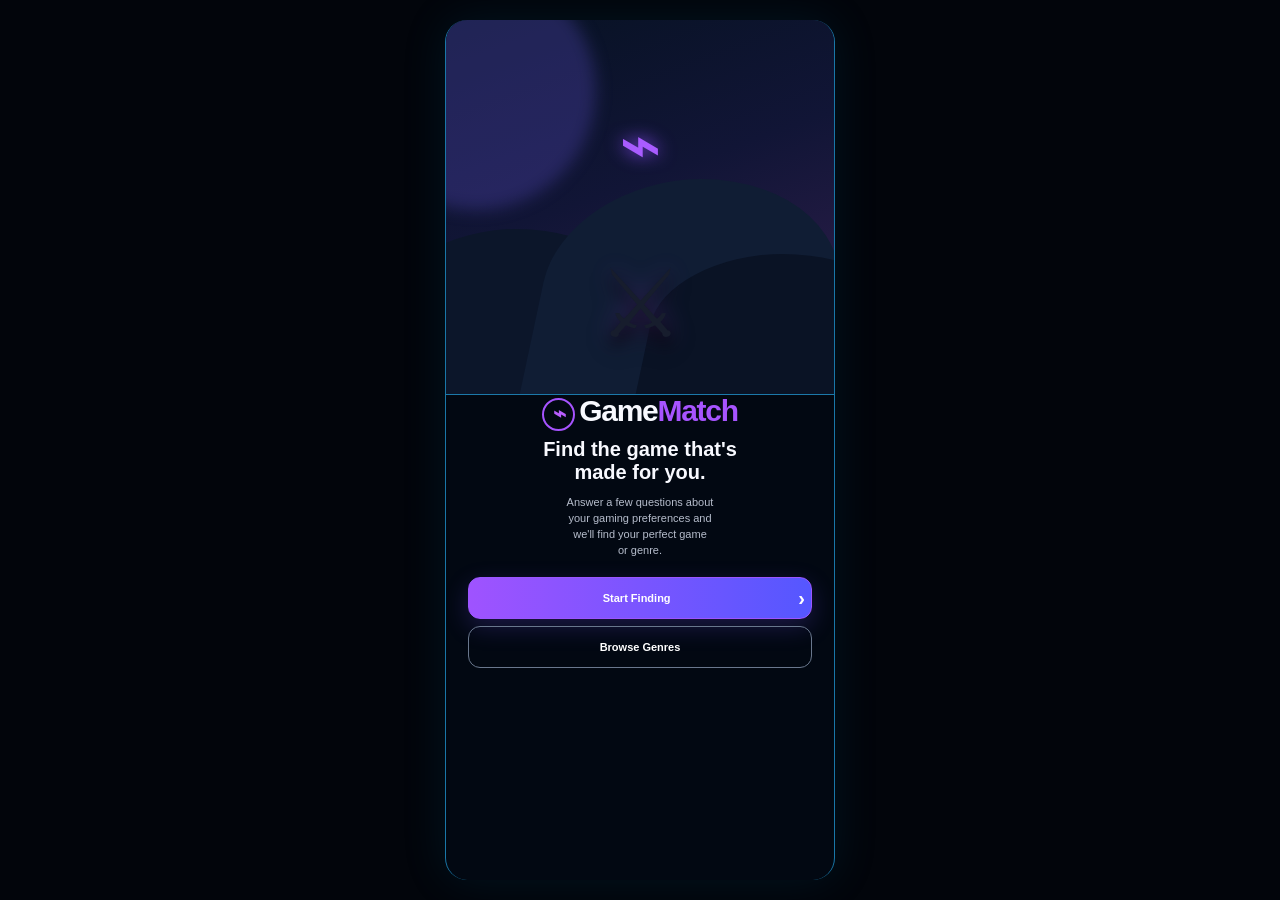
<file: Task-2/index.html>
<!doctype html>
<html lang="en">
<head>
<meta charset="UTF-8">
<meta name="viewport" content="width=device-width, initial-scale=1.0">
<title>GameMatch — SWYNEX Task 2</title>
<link rel="stylesheet" href="style.css">
</head>
<body>
<div class="app-shell">
  <main id="app" aria-live="polite">

    <!-- 1. WELCOME -->
    <section class="screen active" id="welcome">
      <div class="welcome-visual">
        <div class="glow glow-one"></div><div class="glow glow-two"></div>
        <div class="mountain m1"></div><div class="mountain m2"></div><div class="mountain m3"></div>
        <div class="hero-character">⚔</div>
        <div class="controller">⌁</div>
      </div>
      <div class="welcome-content">
        <div class="logo"><span class="logo-icon">⌁</span>Game<span>Match</span></div>
        <h1>Find the game that's<br>made for you.</h1>
        <p>Answer a few questions about<br>your gaming preferences and<br>we'll find your perfect game<br>or genre.</p>
        <button class="primary-btn" data-go="preferences">Start Finding <span>›</span></button>
        <button class="secondary-btn" data-go="match">Browse Genres</button>
      </div>
    </section>

    <!-- 2. PREFERENCES -->
    <section class="screen" id="preferences">
      <header class="step-header">
        <button class="icon-btn" data-back aria-label="Back">‹</button>
        <div class="step-meta"><span>Step 1 of 2</span><div class="progress"><i style="width:50%"></i></div></div>
      </header>
      <div class="content">
        <h2>What do you usually<br>play on?</h2>
        <p class="sub">Select one platform</p>

        <div class="platform-grid">
          <button class="platform" data-platform="PC"><span class="platform-icon">▣</span><b>PC</b></button>
          <button class="platform" data-platform="PlayStation"><span class="platform-icon">◈</span><b>PlayStation</b></button>
          <button class="platform" data-platform="Xbox"><span class="platform-icon">◉</span><b>Xbox</b></button>
          <button class="platform" data-platform="Mobile"><span class="platform-icon">▯</span><b>Mobile</b></button>
          <button class="platform" data-platform="Nintendo"><span class="platform-icon">◧</span><b>Nintendo</b></button>
        </div>

        <h3 class="question-label">How much time do you usually have?</h3>
        <p class="sub">Choose the session length that fits you best</p>
        <div class="time-grid">
          <button class="time-card" data-time="Short"><span>⚡</span><b>Short</b><small>Under 30 min</small></button>
          <button class="time-card" data-time="Medium"><span>◷</span><b>Medium</b><small>30–90 min</small></button>
          <button class="time-card" data-time="Long"><span>⌛</span><b>Long</b><small>90+ min</small></button>
        </div>

        <button class="primary-btn next" id="platformNext">Next <span>›</span></button>
      </div>
    </section>

    <!-- 3. PLAYSTYLE -->
    <section class="screen" id="playstyle">
      <header class="step-header">
        <button class="icon-btn" data-back aria-label="Back">‹</button>
        <div class="step-meta"><span>Step 2 of 2</span><div class="progress"><i style="width:100%"></i></div></div>
      </header>
      <div class="content">
        <h2>What kind of experience<br>are you looking for?</h2>
        <p class="sub">Select one genre</p>

        <div class="style-grid">
          <button class="style-card" data-style="Action" style="--card-image:url('https://cdn.akamai.steamstatic.com/steam/apps/1245620/header.jpg')"><span class="art">🎯</span><b>Action</b><em>✓</em></button>
          <button class="style-card" data-style="Story" style="--card-image:url('https://cdn.akamai.steamstatic.com/steam/apps/292030/header.jpg')"><span class="art">📖</span><b>Story</b><em>✓</em></button>
          <button class="style-card" data-style="Exploration" style="--card-image:url('https://cdn.akamai.steamstatic.com/steam/apps/1174180/header.jpg')"><span class="art">🗺</span><b>Exploration</b><em>✓</em></button>
          <button class="style-card" data-style="Strategy" style="--card-image:url('https://cdn.akamai.steamstatic.com/steam/apps/289070/header.jpg')"><span class="art">♟</span><b>Strategy</b><em>✓</em></button>
          <button class="style-card" data-style="Competitive" style="--card-image:url('https://cdn.akamai.steamstatic.com/steam/apps/730/header.jpg')"><span class="art">🏆</span><b>Competitive</b><em>✓</em></button>
          <button class="style-card" data-style="Horror" style="--card-image:url('https://cdn.akamai.steamstatic.com/steam/apps/2050650/header.jpg')"><span class="art">☠</span><b>Horror</b><em>✓</em></button>
          <button class="style-card" data-style="Racing" style="--card-image:url('https://cdn.akamai.steamstatic.com/steam/apps/252950/header.jpg')"><span class="art">🏎</span><b>Racing</b><em>✓</em></button>
          <button class="style-card" data-style="Relaxing" style="--card-image:url('https://cdn.akamai.steamstatic.com/steam/apps/413150/header.jpg')"><span class="art">🌲</span><b>Relaxing</b><em>✓</em></button>
        </div>

        <button class="primary-btn next" id="findMatch">Find My Match <span>›</span></button>
      </div>
    </section>

    <!-- 4. MATCH -->
    <section class="screen" id="match">
      <header class="simple-header">
        <button class="icon-btn" data-back aria-label="Back">‹</button>
        <strong>Your Game Match</strong>
        <button class="icon-btn ghost" data-go="saved" aria-label="Saved games">♡</button>
      </header>
      <div class="content match-content">
        <div class="score-ring"><div><strong id="score">94%</strong><small>Match</small></div></div>
        <p class="eyebrow">Your Perfect Genre</p>
        <h2 class="genre-title" id="genre">Open-World<br>Action RPG</h2>
        <p class="match-copy" id="matchCopy">Based on your preferences, you'll enjoy games that offer rich stories, exploration and action-packed gameplay.</p>

        <div class="why-match">
          <div class="why-head"><b>Why it matches you</b><span>✓</span></div>
          <div class="why-points" id="whyPoints"></div>
        </div>

        <div class="recommend-head"><b id="recommendTitle">Top Game Recommendations</b><button id="resetQuiz">Change Preferences</button></div>
        <div class="recommendations" id="recommendations"></div>
      </div>
    </section>

    <!-- 5. DETAILS -->
    <section class="screen" id="details">
      <div class="detail-hero">
        <img class="detail-bg" id="detailBg" alt="" hidden>
        <div class="hero-shade"></div>
        <button class="icon-btn hero-back" data-back aria-label="Back">‹</button>
        <button class="heart-btn" id="heart" aria-label="Save game">♡</button>
        <div class="detail-hero-title">
          <div class="detail-poster" id="detailPoster">⚔️</div>
          <strong id="detailHeroTitle">Elden Ring</strong>
        </div>
      </div>

      <div class="content detail-content">
        <div class="title-line">
          <h2 id="detailTitle">Elden Ring</h2>
          <span id="detailScore">94% Match</span>
        </div>
        <p class="sub" id="detailGenre">Open-World Action RPG</p>

        <div class="facts">
          <div><small>Platforms</small><b id="detailPlatforms">PC · PS · Xbox</b></div>
          <div><small>Difficulty</small><b>● Medium</b></div>
          <div><small>Length</small><b>◷ 40–60 hrs</b></div>
        </div>

        <h3>Playstyle</h3>
        <div class="tags" id="detailTags"></div>

        <div class="why-match detail-why">
          <div class="why-head"><b>Why it matches you</b><span>✓</span></div>
          <div class="why-points" id="detailWhyPoints"></div>
        </div>

        <h3>Why you'll like it</h3>
        <p class="detail-text" id="detailText"></p>

        <div class="action-row">
          <button class="primary-btn" id="saveGame">♥ Save Game</button>
          <button class="secondary-btn" id="tryAnother">↻ Try Another</button>
        </div>
      </div>
    </section>

    <!-- SAVED -->
    <section class="screen" id="saved">
      <header class="simple-header">
        <button class="icon-btn" data-go="welcome" aria-label="Home">‹</button>
        <strong>Saved Games</strong>
        <span></span>
      </header>
      <div class="content saved-content">
        <div class="filter-row">
          <button class="filter active">All</button><button class="filter">RPG</button><button class="filter">Action</button><button class="filter">Adventure</button>
        </div>
        <div id="savedList"></div>
      </div>
      <nav class="bottom-nav">
        <button data-go="welcome">⌂<small>Home</small></button>
        <button data-go="match">⌕<small>Explore</small></button>
        <button class="active">♥<small>Saved</small></button>
        <button>◯<small>Profile</small></button>
      </nav>
    </section>

  </main>
</div>
<script src="script.js"></script>
</body>
</html>
</file>
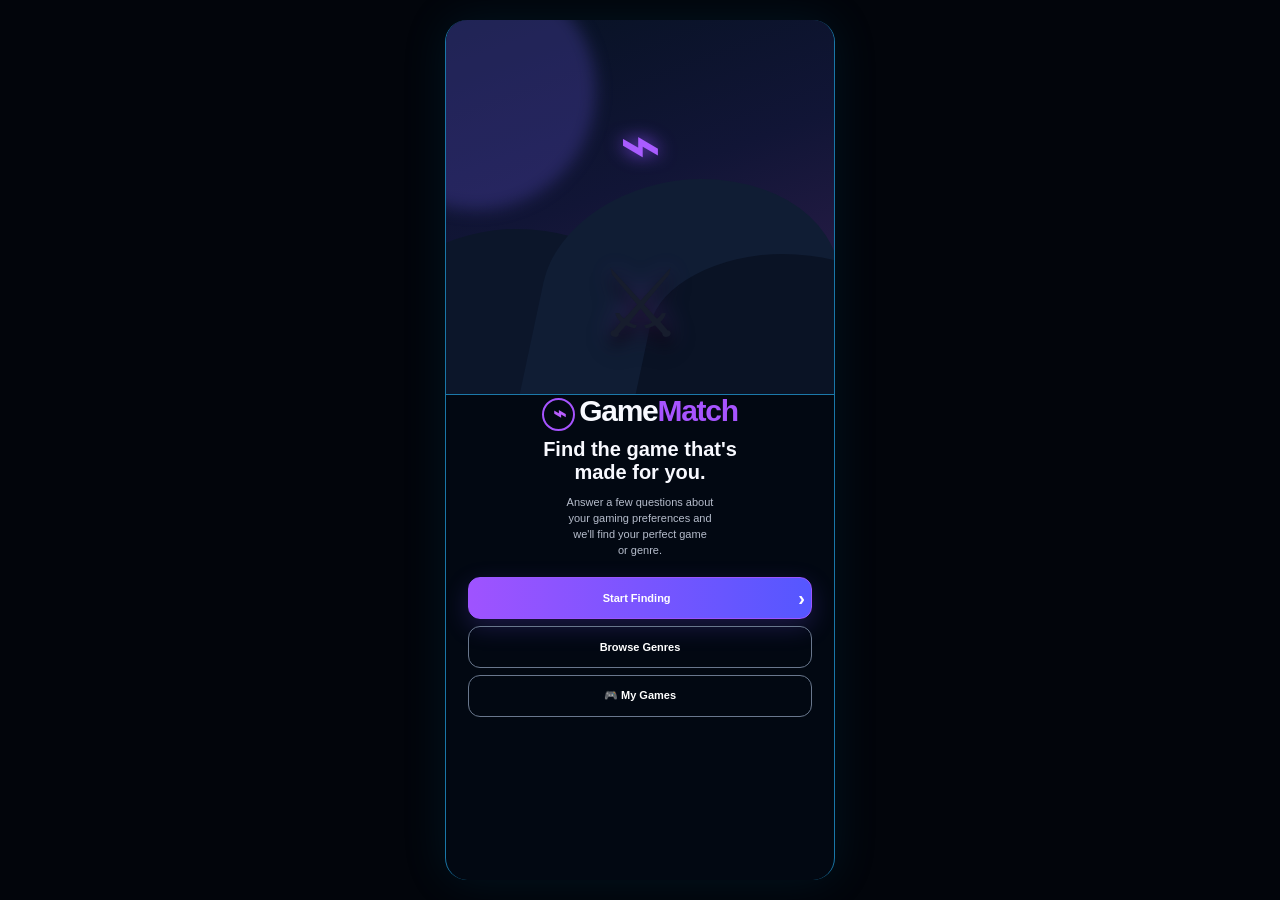
<file: Task-3/index.html>
<!doctype html>
<html lang="en">
<head>
<meta charset="UTF-8">
<meta name="viewport" content="width=device-width, initial-scale=1.0">
<title>GameMatch — SWYNEX Task 2</title>
<link rel="stylesheet" href="style.css">
</head>
<body>
<div class="app-shell">
  <main id="app" aria-live="polite">

    <!-- 1. WELCOME -->
    <section class="screen active" id="welcome">
      <div class="welcome-visual">
        <div class="glow glow-one"></div><div class="glow glow-two"></div>
        <div class="mountain m1"></div><div class="mountain m2"></div><div class="mountain m3"></div>
        <div class="hero-character">⚔</div>
        <div class="controller">⌁</div>
      </div>
      <div class="welcome-content">
        <div class="logo"><span class="logo-icon">⌁</span>Game<span>Match</span></div>
        <h1>Find the game that's<br>made for you.</h1>
        <p>Answer a few questions about<br>your gaming preferences and<br>we'll find your perfect game<br>or genre.</p>
        <button class="primary-btn" data-go="preferences">Start Finding <span>›</span></button>
        <button class="secondary-btn" data-go="match">Browse Genres</button>
        <button class="secondary-btn library-home-btn" data-go="library">🎮 My Games</button>
      </div>
    </section>

    <!-- 2. PREFERENCES -->
    <section class="screen" id="preferences">
      <header class="step-header">
        <button class="icon-btn" data-back aria-label="Back">‹</button>
        <div class="step-meta"><span>Step 1 of 2</span><div class="progress"><i style="width:50%"></i></div></div>
      </header>
      <div class="content">
        <h2>What do you usually<br>play on?</h2>
        <p class="sub">Select one platform</p>

        <div class="platform-grid">
          <button class="platform" data-platform="PC"><span class="platform-icon">▣</span><b>PC</b></button>
          <button class="platform" data-platform="PlayStation"><span class="platform-icon">◈</span><b>PlayStation</b></button>
          <button class="platform" data-platform="Xbox"><span class="platform-icon">◉</span><b>Xbox</b></button>
          <button class="platform" data-platform="Mobile"><span class="platform-icon">▯</span><b>Mobile</b></button>
          <button class="platform" data-platform="Nintendo"><span class="platform-icon">◧</span><b>Nintendo</b></button>
        </div>

        <h3 class="question-label">How much time do you usually have?</h3>
        <p class="sub">Choose the session length that fits you best</p>
        <div class="time-grid">
          <button class="time-card" data-time="Short"><span>⚡</span><b>Short</b><small>Under 30 min</small></button>
          <button class="time-card" data-time="Medium"><span>◷</span><b>Medium</b><small>30–90 min</small></button>
          <button class="time-card" data-time="Long"><span>⌛</span><b>Long</b><small>90+ min</small></button>
        </div>

        <button class="primary-btn next" id="platformNext">Next <span>›</span></button>
      </div>
    </section>

    <!-- 3. PLAYSTYLE -->
    <section class="screen" id="playstyle">
      <header class="step-header">
        <button class="icon-btn" data-back aria-label="Back">‹</button>
        <div class="step-meta"><span>Step 2 of 2</span><div class="progress"><i style="width:100%"></i></div></div>
      </header>
      <div class="content">
        <h2>What kind of experience<br>are you looking for?</h2>
        <p class="sub">Select one genre</p>

        <div class="style-grid">
          <button class="style-card" data-style="Action" style="--card-image:url('https://cdn.akamai.steamstatic.com/steam/apps/1245620/header.jpg')"><span class="art">🎯</span><b>Action</b><em>✓</em></button>
          <button class="style-card" data-style="Story" style="--card-image:url('https://cdn.akamai.steamstatic.com/steam/apps/292030/header.jpg')"><span class="art">📖</span><b>Story</b><em>✓</em></button>
          <button class="style-card" data-style="Exploration" style="--card-image:url('https://cdn.akamai.steamstatic.com/steam/apps/1174180/header.jpg')"><span class="art">🗺</span><b>Exploration</b><em>✓</em></button>
          <button class="style-card" data-style="Strategy" style="--card-image:url('https://cdn.akamai.steamstatic.com/steam/apps/289070/header.jpg')"><span class="art">♟</span><b>Strategy</b><em>✓</em></button>
          <button class="style-card" data-style="Competitive" style="--card-image:url('https://cdn.akamai.steamstatic.com/steam/apps/730/header.jpg')"><span class="art">🏆</span><b>Competitive</b><em>✓</em></button>
          <button class="style-card" data-style="Horror" style="--card-image:url('https://cdn.akamai.steamstatic.com/steam/apps/2050650/header.jpg')"><span class="art">☠</span><b>Horror</b><em>✓</em></button>
          <button class="style-card" data-style="Racing" style="--card-image:url('https://cdn.akamai.steamstatic.com/steam/apps/252950/header.jpg')"><span class="art">🏎</span><b>Racing</b><em>✓</em></button>
          <button class="style-card" data-style="Relaxing" style="--card-image:url('https://cdn.akamai.steamstatic.com/steam/apps/413150/header.jpg')"><span class="art">🌲</span><b>Relaxing</b><em>✓</em></button>
        </div>

        <button class="primary-btn next" id="findMatch">Find My Match <span>›</span></button>
      </div>
    </section>

    <!-- 4. MATCH -->
    <section class="screen" id="match">
      <header class="simple-header">
        <button class="icon-btn" data-back aria-label="Back">‹</button>
        <strong>Your Game Match</strong>
        <button class="icon-btn ghost" data-go="saved" aria-label="Saved games">♡</button>
      </header>
      <div class="content match-content">
        <div class="score-ring"><div><strong id="score">94%</strong><small>Match</small></div></div>
        <p class="eyebrow">Your Perfect Genre</p>
        <h2 class="genre-title" id="genre">Open-World<br>Action RPG</h2>
        <p class="match-copy" id="matchCopy">Based on your preferences, you'll enjoy games that offer rich stories, exploration and action-packed gameplay.</p>

        <div class="why-match">
          <div class="why-head"><b>Why it matches you</b><span>✓</span></div>
          <div class="why-points" id="whyPoints"></div>
        </div>

        <div class="recommend-head"><b id="recommendTitle">Top Game Recommendations</b><button id="resetQuiz">Change Preferences</button></div>
        <div class="recommendations" id="recommendations"></div>
      </div>
    </section>

    <!-- 5. DETAILS -->
    <section class="screen" id="details">
      <div class="detail-hero">
        <img class="detail-bg" id="detailBg" alt="" hidden>
        <div class="hero-shade"></div>
        <button class="icon-btn hero-back" data-back aria-label="Back">‹</button>
        <button class="heart-btn" id="heart" aria-label="Save game">♡</button>
        <div class="detail-hero-title">
          <div class="detail-poster" id="detailPoster">⚔️</div>
          <strong id="detailHeroTitle">Elden Ring</strong>
        </div>
      </div>

      <div class="content detail-content">
        <div class="title-line">
          <h2 id="detailTitle">Elden Ring</h2>
          <span id="detailScore">94% Match</span>
        </div>
        <p class="sub" id="detailGenre">Open-World Action RPG</p>

        <div class="facts">
          <div><small>Platforms</small><b id="detailPlatforms">PC · PS · Xbox</b></div>
          <div><small>Difficulty</small><b>● Medium</b></div>
          <div><small>Length</small><b>◷ 40–60 hrs</b></div>
        </div>

        <h3>Playstyle</h3>
        <div class="tags" id="detailTags"></div>

        <div class="why-match detail-why">
          <div class="why-head"><b>Why it matches you</b><span>✓</span></div>
          <div class="why-points" id="detailWhyPoints"></div>
        </div>

        <h3>Why you'll like it</h3>
        <p class="detail-text" id="detailText"></p>

        <div class="action-row">
          <button class="primary-btn" id="saveGame">♥ Save Game</button>
          <button class="secondary-btn" id="tryAnother">↻ Try Another</button>
        </div>
      </div>
    </section>


    <!-- MY GAMES / TASK 3 FEATURE -->
    <section class="screen" id="library">
      <header class="simple-header">
        <button class="icon-btn" data-go="welcome" aria-label="Home">‹</button>
        <strong>My Games</strong>
        <button class="library-add" id="addMyGameTop">＋</button>
      </header>
      <div class="content library-content">
        <div class="library-hero">
          <p class="eyebrow">MY GAME LIBRARY</p><h2>Keep your games in one place.</h2>
          <p class="sub">Add games you want to play and build your personal list.</p>
        </div>
        <div class="library-section-head"><div><h3>My Games</h3><span id="myGameCount">0 games</span></div><button class="primary-btn library-add-btn" id="addMyGame">＋ Add Game</button></div>
        <div id="myGameEmpty" class="library-empty"><div class="library-empty-icon">🎮</div><h3>Your list is empty</h3><p>Add your first game to start building your personal library.</p><button class="primary-btn" id="addFirstMyGame">Add Your First Game</button></div>
        <div id="myGameList" class="my-game-list" aria-live="polite"></div>
      </div>
    </section>

    <section class="screen" id="addGame">
      <header class="simple-header"><button class="icon-btn" id="backToLibrary" aria-label="Back">‹</button><strong>Add Game</strong><span></span></header>
      <div class="content add-game-content">
        <div class="library-hero"><p class="eyebrow">NEW GAME</p><h2>Add to My Games</h2><p class="sub">Required fields are marked with *.</p></div>
        <form id="myGameForm" class="my-game-form" novalidate>
          <label>Game name <span>*</span><input id="myGameName" maxlength="50" placeholder="e.g. Elden Ring" autocomplete="off"><small class="form-error" id="myGameNameError"></small></label>
          <label>Platform <span>*</span><select id="myGamePlatform"><option value="">Select a platform</option><option>PC</option><option>PlayStation</option><option>Xbox</option><option>Mobile</option><option>Nintendo</option></select><small class="form-error" id="myGamePlatformError"></small></label>
          <label>Genre <span>*</span><select id="myGameGenre"><option value="">Select a genre</option><option>Action</option><option>Story</option><option>Exploration</option><option>Strategy</option><option>Competitive</option><option>Horror</option><option>Racing</option><option>Relaxing</option></select><small class="form-error" id="myGameGenreError"></small></label>
          <label>Session time<select id="myGameTime"><option>Short</option><option selected>Medium</option><option>Long</option></select></label>
          <label>Notes <span class="optional-label">Optional</span><textarea id="myGameNotes" maxlength="120" rows="3" placeholder="Why do you want to play it?"></textarea><small class="char-count" id="myGameChar">0/120</small></label>
          <div class="form-actions"><button type="button" class="secondary-btn" id="cancelMyGame">Cancel</button><button type="submit" class="primary-btn">Add Game</button></div>
        </form>
      </div>
    </section>

    <!-- SAVED -->
    <section class="screen" id="saved">
      <header class="simple-header">
        <button class="icon-btn" data-go="welcome" aria-label="Home">‹</button>
        <strong>Saved Games</strong>
        <span></span>
      </header>
      <div class="content saved-content">
        <div class="filter-row">
          <button class="filter active">All</button><button class="filter">RPG</button><button class="filter">Action</button><button class="filter">Adventure</button>
        </div>
        <div id="savedList"></div>
      </div>
      <nav class="bottom-nav">
        <button data-go="welcome">⌂<small>Home</small></button>
        <button data-go="match">⌕<small>Explore</small></button>
        <button class="active">♥<small>Saved</small></button>
        <button data-go="library">🎮<small>My Games</small></button>
      </nav>
    </section>

  </main>
</div>
<script src="script.js"></script>
</body>
</html>
</file>
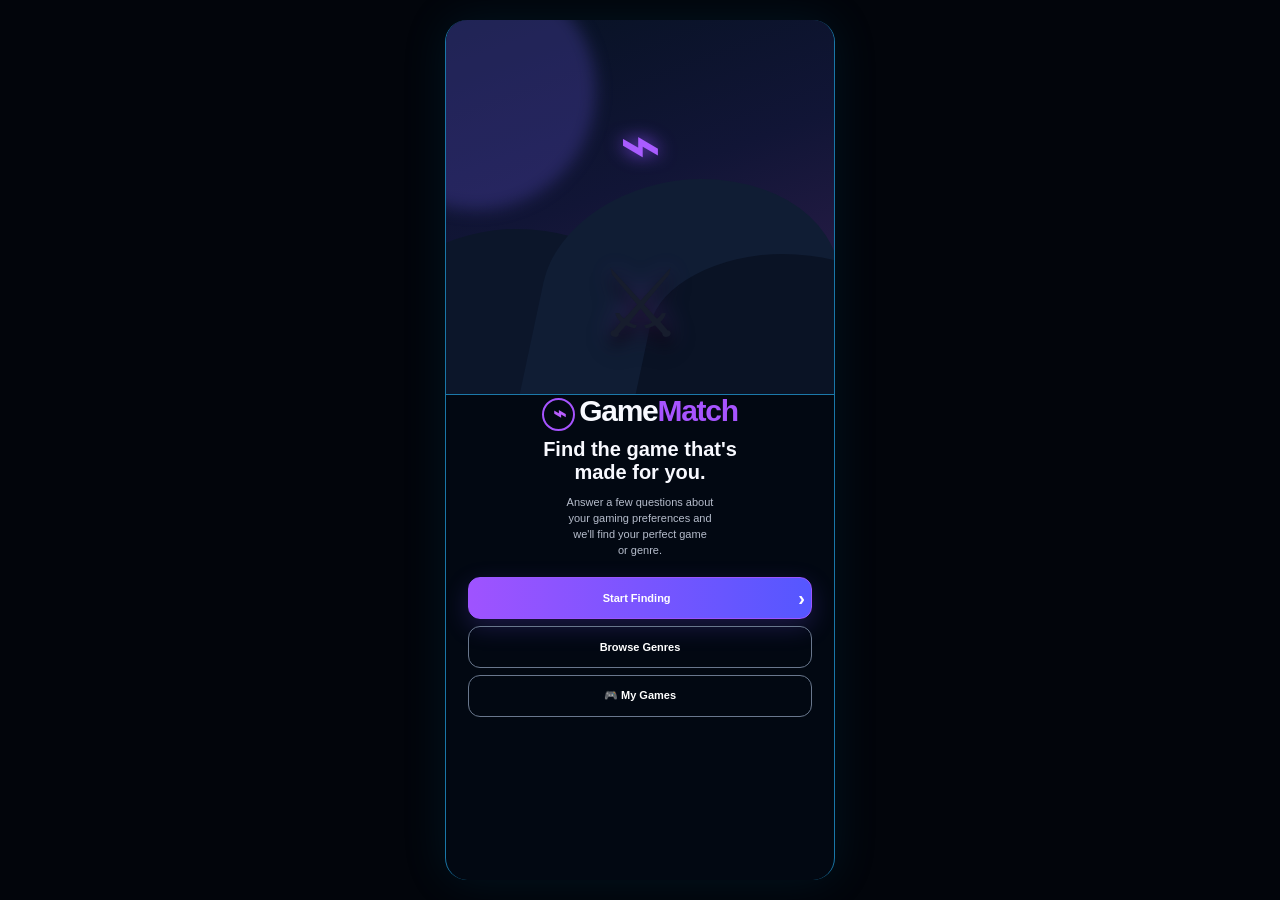
<file: Task-4/index.html>
<!doctype html>
<html lang="en">
<head>
<meta charset="UTF-8">
<meta name="viewport" content="width=device-width, initial-scale=1.0">
<meta name="description" content="GameMatch is a mobile-first game discovery and personal game library app built for the SWYNEX App Development Internship.">
<meta name="theme-color" content="#070d17">
<title>GameMatch — SWYNEX Internship</title>
<link rel="stylesheet" href="style.css">
</head>
<body>
<div class="app-shell">
  <main id="app" aria-live="polite">

    <!-- 1. WELCOME -->
    <section class="screen active" id="welcome">
      <div class="welcome-visual">
        <div class="glow glow-one"></div><div class="glow glow-two"></div>
        <div class="mountain m1"></div><div class="mountain m2"></div><div class="mountain m3"></div>
        <div class="hero-character">⚔</div>
        <div class="controller">⌁</div>
      </div>
      <div class="welcome-content">
        <div class="logo"><span class="logo-icon">⌁</span>Game<span>Match</span></div>
        <h1>Find the game that's<br>made for you.</h1>
        <p>Answer a few questions about<br>your gaming preferences and<br>we'll find your perfect game<br>or genre.</p>
        <button class="primary-btn" data-go="preferences">Start Finding <span>›</span></button>
        <button class="secondary-btn" data-go="match">Browse Genres</button>
        <button class="secondary-btn library-home-btn" data-go="library">🎮 My Games</button>
      </div>
    </section>

    <!-- 2. PREFERENCES -->
    <section class="screen" id="preferences">
      <header class="step-header">
        <button class="icon-btn" data-back aria-label="Back">‹</button>
        <div class="step-meta"><span>Step 1 of 2</span><div class="progress"><i style="width:50%"></i></div></div>
      </header>
      <div class="content">
        <h2>What do you usually<br>play on?</h2>
        <p class="sub">Select one platform</p>

        <div class="platform-grid">
          <button class="platform" data-platform="PC"><span class="platform-icon">▣</span><b>PC</b></button>
          <button class="platform" data-platform="PlayStation"><span class="platform-icon">◈</span><b>PlayStation</b></button>
          <button class="platform" data-platform="Xbox"><span class="platform-icon">◉</span><b>Xbox</b></button>
          <button class="platform" data-platform="Mobile"><span class="platform-icon">▯</span><b>Mobile</b></button>
          <button class="platform" data-platform="Nintendo"><span class="platform-icon">◧</span><b>Nintendo</b></button>
        </div>

        <h3 class="question-label">How much time do you usually have?</h3>
        <p class="sub">Choose the session length that fits you best</p>
        <div class="time-grid">
          <button class="time-card" data-time="Short"><span>⚡</span><b>Short</b><small>Under 30 min</small></button>
          <button class="time-card" data-time="Medium"><span>◷</span><b>Medium</b><small>30–90 min</small></button>
          <button class="time-card" data-time="Long"><span>⌛</span><b>Long</b><small>90+ min</small></button>
        </div>

        <button class="primary-btn next" id="platformNext">Next <span>›</span></button>
      </div>
    </section>

    <!-- 3. PLAYSTYLE -->
    <section class="screen" id="playstyle">
      <header class="step-header">
        <button class="icon-btn" data-back aria-label="Back">‹</button>
        <div class="step-meta"><span>Step 2 of 2</span><div class="progress"><i style="width:100%"></i></div></div>
      </header>
      <div class="content">
        <h2>What kind of experience<br>are you looking for?</h2>
        <p class="sub">Select one genre</p>

        <div class="style-grid">
          <button class="style-card" data-style="Action" style="--card-image:url('https://cdn.akamai.steamstatic.com/steam/apps/1245620/header.jpg')"><span class="art">🎯</span><b>Action</b><em>✓</em></button>
          <button class="style-card" data-style="Story" style="--card-image:url('https://cdn.akamai.steamstatic.com/steam/apps/292030/header.jpg')"><span class="art">📖</span><b>Story</b><em>✓</em></button>
          <button class="style-card" data-style="Exploration" style="--card-image:url('https://cdn.akamai.steamstatic.com/steam/apps/1174180/header.jpg')"><span class="art">🗺</span><b>Exploration</b><em>✓</em></button>
          <button class="style-card" data-style="Strategy" style="--card-image:url('https://cdn.akamai.steamstatic.com/steam/apps/289070/header.jpg')"><span class="art">♟</span><b>Strategy</b><em>✓</em></button>
          <button class="style-card" data-style="Competitive" style="--card-image:url('https://cdn.akamai.steamstatic.com/steam/apps/730/header.jpg')"><span class="art">🏆</span><b>Competitive</b><em>✓</em></button>
          <button class="style-card" data-style="Horror" style="--card-image:url('https://cdn.akamai.steamstatic.com/steam/apps/2050650/header.jpg')"><span class="art">☠</span><b>Horror</b><em>✓</em></button>
          <button class="style-card" data-style="Racing" style="--card-image:url('https://cdn.akamai.steamstatic.com/steam/apps/252950/header.jpg')"><span class="art">🏎</span><b>Racing</b><em>✓</em></button>
          <button class="style-card" data-style="Relaxing" style="--card-image:url('https://cdn.akamai.steamstatic.com/steam/apps/413150/header.jpg')"><span class="art">🌲</span><b>Relaxing</b><em>✓</em></button>
        </div>

        <button class="primary-btn next" id="findMatch">Find My Match <span>›</span></button>
      </div>
    </section>

    <!-- 4. MATCH -->
    <section class="screen" id="match">
      <header class="simple-header">
        <button class="icon-btn" data-back aria-label="Back">‹</button>
        <strong>Your Game Match</strong>
        <button class="icon-btn ghost" data-go="saved" aria-label="Saved games">♡</button>
      </header>
      <div class="content match-content">
        <div class="score-ring"><div><strong id="score">94%</strong><small>Match</small></div></div>
        <p class="eyebrow">Your Perfect Genre</p>
        <h2 class="genre-title" id="genre">Open-World<br>Action RPG</h2>
        <p class="match-copy" id="matchCopy">Based on your preferences, you'll enjoy games that offer rich stories, exploration and action-packed gameplay.</p>

        <div class="why-match">
          <div class="why-head"><b>Why it matches you</b><span>✓</span></div>
          <div class="why-points" id="whyPoints"></div>
        </div>

        <div class="recommend-head"><b id="recommendTitle">Top Game Recommendations</b><button id="resetQuiz">Change Preferences</button></div>
        <div class="recommendations" id="recommendations"></div>
      </div>
    </section>

    <!-- 5. DETAILS -->
    <section class="screen" id="details">
      <div class="detail-hero">
        <img class="detail-bg" id="detailBg" alt="" hidden>
        <div class="hero-shade"></div>
        <button class="icon-btn hero-back" data-back aria-label="Back">‹</button>
        <button class="heart-btn" id="heart" aria-label="Save game">♡</button>
        <div class="detail-hero-title">
          <div class="detail-poster" id="detailPoster">⚔️</div>
          <strong id="detailHeroTitle">Elden Ring</strong>
        </div>
      </div>

      <div class="content detail-content">
        <div class="title-line">
          <h2 id="detailTitle">Elden Ring</h2>
          <span id="detailScore">94% Match</span>
        </div>
        <p class="sub" id="detailGenre">Open-World Action RPG</p>

        <div class="facts">
          <div><small>Platforms</small><b id="detailPlatforms">PC · PS · Xbox</b></div>
          <div><small>Difficulty</small><b>● Medium</b></div>
          <div><small>Length</small><b>◷ 40–60 hrs</b></div>
        </div>

        <h3>Playstyle</h3>
        <div class="tags" id="detailTags"></div>

        <div class="why-match detail-why">
          <div class="why-head"><b>Why it matches you</b><span>✓</span></div>
          <div class="why-points" id="detailWhyPoints"></div>
        </div>

        <h3>Why you'll like it</h3>
        <p class="detail-text" id="detailText"></p>

        <div class="action-row">
          <button class="primary-btn" id="saveGame">♥ Save Game</button>
          <button class="secondary-btn" id="tryAnother">↻ Try Another</button>
        </div>
      </div>
    </section>


    <!-- MY GAMES / TASK 3 FEATURE -->
    <section class="screen" id="library">
      <header class="simple-header">
        <button class="icon-btn" data-go="welcome" aria-label="Home">‹</button>
        <strong>My Games</strong>
        <button class="library-add" id="addMyGameTop">＋</button>
      </header>
      <div class="content library-content">
        <div class="library-hero">
          <p class="eyebrow">MY GAME LIBRARY</p><h2>Keep your games in one place.</h2>
          <p class="sub">Add games you want to play and build your personal list.</p>
        </div>
        <div class="library-section-head"><div><h3>My Games</h3><span id="myGameCount">0 games</span></div><button class="primary-btn library-add-btn" id="addMyGame">＋ Add Game</button></div>
        <div id="myGameEmpty" class="library-empty"><div class="library-empty-icon">🎮</div><h3>Your list is empty</h3><p>Add your first game to start building your personal library.</p><button class="primary-btn" id="addFirstMyGame">Add Your First Game</button></div>
        <div id="myGameList" class="my-game-list" aria-live="polite"></div>
      </div>
    </section>

    <section class="screen" id="addGame">
      <header class="simple-header"><button class="icon-btn" id="backToLibrary" aria-label="Back">‹</button><strong>Add Game</strong><span></span></header>
      <div class="content add-game-content">
        <div class="library-hero"><p class="eyebrow">NEW GAME</p><h2>Add to My Games</h2><p class="sub">Required fields are marked with *.</p></div>
        <form id="myGameForm" class="my-game-form" novalidate>
          <label>Game name <span>*</span><input id="myGameName" maxlength="50" placeholder="e.g. Elden Ring" autocomplete="off"><small class="form-error" id="myGameNameError"></small></label>
          <label>Platform <span>*</span><select id="myGamePlatform"><option value="">Select a platform</option><option>PC</option><option>PlayStation</option><option>Xbox</option><option>Mobile</option><option>Nintendo</option></select><small class="form-error" id="myGamePlatformError"></small></label>
          <label>Genre <span>*</span><select id="myGameGenre"><option value="">Select a genre</option><option>Action</option><option>Story</option><option>Exploration</option><option>Strategy</option><option>Competitive</option><option>Horror</option><option>Racing</option><option>Relaxing</option></select><small class="form-error" id="myGameGenreError"></small></label>
          <label>Session time<select id="myGameTime"><option>Short</option><option selected>Medium</option><option>Long</option></select></label>
          <label>Notes <span class="optional-label">Optional</span><textarea id="myGameNotes" maxlength="120" rows="3" placeholder="Why do you want to play it?"></textarea><small class="char-count" id="myGameChar">0/120</small></label>
          <div class="form-actions"><button type="button" class="secondary-btn" id="cancelMyGame">Cancel</button><button type="submit" class="primary-btn">Add Game</button></div>
        </form>
      </div>
    </section>

    <!-- SAVED -->
    <section class="screen" id="saved">
      <header class="simple-header">
        <button class="icon-btn" data-go="welcome" aria-label="Home">‹</button>
        <strong>Saved Games</strong>
        <span></span>
      </header>
      <div class="content saved-content">
        <div class="filter-row">
          <button class="filter active">All</button><button class="filter">RPG</button><button class="filter">Action</button><button class="filter">Adventure</button>
        </div>
        <div id="savedList"></div>
      </div>
      <nav class="bottom-nav">
        <button data-go="welcome">⌂<small>Home</small></button>
        <button data-go="match">⌕<small>Explore</small></button>
        <button class="active">♥<small>Saved</small></button>
        <button data-go="library">🎮<small>My Games</small></button>
      </nav>
    </section>

  </main>
</div>
<script src="script.js"></script>
</body>
</html>
</file>
<file: Task-2/style.css>
*{box-sizing:border-box}
:root{--bg:#020812;--panel:#07131f;--line:#1b334a;--muted:#98a3b6;--purple:#a854ff;--purple2:#5b55ff;--green:#2ce0a1}
html,body{margin:0;min-height:100%;background:#02050b;color:#f8f9ff;font-family:Inter,Segoe UI,Arial,sans-serif}
body{display:flex;justify-content:center}
button{font:inherit}
.app-shell{width:min(100%,390px);min-height:100vh;background:radial-gradient(circle at 75% 0,#141b38 0,transparent 29%),var(--bg);border-left:1px solid #1977a8;border-right:1px solid #1977a8;box-shadow:0 0 45px #0576a822}
.screen{display:none;min-height:100vh;position:relative;overflow:hidden}.screen.active{display:block}
.content{padding:10px 22px 28px}.content h2{font-size:18px;line-height:1.14;margin:5px 0}.sub{font-size:9px;color:var(--muted);margin:0 0 15px}
.primary-btn,.secondary-btn{width:100%;height:42px;border-radius:12px;font-size:11px;font-weight:700;cursor:pointer;transition:.18s}.primary-btn{border:1px solid #9b55ff;color:#fff;background:linear-gradient(90deg,#9f53ff,#5557ff);box-shadow:0 8px 24px #7651ff38}.primary-btn span{float:right;font-size:20px;line-height:12px}.secondary-btn{border:1px solid #69778d;color:#fff;background:transparent}.primary-btn:hover,.secondary-btn:hover{transform:translateY(-1px);filter:brightness(1.08)}
.icon-btn{width:28px;height:28px;border:0;background:transparent;color:#fff;font-size:27px;line-height:20px;cursor:pointer}.ghost{font-size:22px;color:#d8dbea}
.step-header{height:60px;display:flex;align-items:center;gap:10px;padding:10px 14px}.step-meta{flex:1;font-size:9px;color:#d8dce6}.step-meta span{display:block;text-align:right;margin-bottom:6px}.progress{height:4px;background:#16263a;border-radius:20px;overflow:hidden}.progress i{display:block;height:100%;border-radius:20px;background:linear-gradient(90deg,#a550ff,#6556ff)}
.welcome-visual{height:375px;position:relative;overflow:hidden;background:linear-gradient(160deg,#071223 0,#111536 45%,#342050 100%);border-bottom:1px solid #1c79aa}.glow{position:absolute;border-radius:50%;filter:blur(8px)}.glow-one{width:240px;height:240px;left:-90px;top:-50px;background:#5449b955}.glow-two{width:220px;height:220px;right:-80px;bottom:-90px;background:#c14db04c}.mountain{position:absolute;bottom:-15px;border-radius:45% 55% 0 0;transform:skewX(-12deg)}.m1{width:270px;height:180px;left:-70px;background:#0c162a}.m2{width:300px;height:230px;left:95px;background:#101d34}.m3{width:260px;height:155px;right:-75px;background:#0a1325}.hero-character{position:absolute;left:50%;bottom:35px;transform:translateX(-50%);font-size:95px;color:#171d2d;text-shadow:0 0 25px #a14dff55;filter:drop-shadow(0 8px 8px #000)}.controller{position:absolute;top:82px;left:50%;transform:translateX(-50%);font-size:72px;color:#a95cff;text-shadow:0 0 18px #8d4dff;z-index:2}.welcome-content{position:relative;padding:0 22px 22px;text-align:center}.logo{font-size:30px;font-weight:850;letter-spacing:-1.3px;margin-top:-1px}.logo>span:first-child{display:inline-grid;place-items:center;width:33px;height:33px;margin-right:4px;border-radius:50%;border:2px solid #a653ff;color:#b95dff;font-size:22px}.logo>span:last-child{color:#a754ff}.welcome-content h1{font-size:20px;line-height:1.18;margin:7px 0 9px}.welcome-content p{font-size:11px;line-height:1.48;color:#b6bdcc;margin:0 0 18px}.welcome-content .secondary-btn{margin-top:7px}
.platform-grid{display:grid;grid-template-columns:repeat(3,1fr);gap:8px;margin-bottom:18px}.platform{height:82px;border:1px solid #2b4056;background:#07131f;color:#f5f7fc;border-radius:8px;display:flex;flex-direction:column;justify-content:center;align-items:center;gap:8px;cursor:pointer}.platform-icon{font-size:24px}.platform b{font-size:9px;font-weight:500}.platform.selected{border-color:#a855ff;background:#15112d;box-shadow:inset 0 0 0 1px #a855ff,0 0 16px #9a4eff18}.platform.selected:after{content:"✓";position:absolute}.next{margin-top:12px}
.style-grid{display:grid;grid-template-columns:1fr 1fr;gap:7px}.style-card{height:82px;border:1px solid #31465c;border-radius:8px;position:relative;overflow:hidden;text-align:left;padding:9px;color:#fff;background:linear-gradient(145deg,#24334b,#0a1624);cursor:pointer}.style-card:before{content:"";position:absolute;inset:0;background:radial-gradient(circle at 78% 22%,#8655ff55,transparent 58%)}.style-card .art{position:absolute;right:9px;top:7px;font-size:25px;filter:drop-shadow(0 3px 6px #000)}.style-card b{position:absolute;bottom:8px;left:9px;font-size:10px}.style-card em{display:none;position:absolute;right:7px;top:6px;width:17px;height:17px;border-radius:50%;background:#a652ff;font-size:10px;font-style:normal;text-align:center;line-height:17px}.style-card.selected{border-color:#a855ff;box-shadow:0 0 0 1px #a855ff}.style-card.selected em{display:block}
.simple-header{height:58px;display:grid;grid-template-columns:35px 1fr 35px;align-items:center;padding:8px 12px;border-bottom:1px solid #13263a}.simple-header strong{text-align:center;font-size:11px}
.match-content{text-align:center;padding-top:12px}.score-ring{width:118px;height:118px;margin:0 auto 11px;border-radius:50%;display:grid;place-items:center;background:conic-gradient(var(--green) 0 43%,#a552ff 43% 94%,#17263a 94%);position:relative}.score-ring:before{content:"";position:absolute;width:91px;height:91px;border-radius:50%;background:#030b14}.score-ring div{position:relative}.score-ring strong{display:block;font-size:25px}.score-ring small{font-size:9px;color:#c9cfdb}.eyebrow{font-size:9px;color:#d7dce7;margin:0}.genre-title{color:#aa58ff;font-size:20px;line-height:1.02;margin:4px 0 9px}.match-copy{max-width:280px;margin:0 auto 17px;color:#c0c6d3;font-size:9px;line-height:1.45}.recommend-head{display:flex;align-items:center;justify-content:space-between;text-align:left;font-size:9px;margin:4px 0 5px}.recommend-head button{border:0;background:none;color:#a958ff;font-size:8px;cursor:pointer}.recommendations{text-align:left}.rec{height:59px;border-top:1px solid #17293b;display:flex;align-items:center;gap:8px;cursor:pointer}.rank{width:22px;height:22px;border-radius:50%;display:grid;place-items:center;background:#27384d;font-size:9px}.rec-img{width:45px;height:42px;border-radius:6px;object-fit:cover;background:#15263a}.rec-main{flex:1;min-width:0}.rec-main b{display:block;font-size:9px;white-space:nowrap;overflow:hidden;text-overflow:ellipsis}.rec-main small{display:block;color:#8d98aa;font-size:7px;margin-top:2px}.rec-score{font-size:9px;color:var(--green);font-weight:700}
.detail-hero{height:230px;position:relative;overflow:hidden;background:linear-gradient(150deg,#183536,#0a121d)}.detail-bg{position:absolute;inset:0;width:100%;height:100%;object-fit:cover;opacity:.82}.hero-shade{position:absolute;inset:0;background:linear-gradient(180deg,#02050b15 15%,#02050b15 45%,#020812ee 100%)}.hero-back{position:absolute;top:10px;left:11px;z-index:3}.heart-btn{position:absolute;top:10px;right:12px;z-index:3;border:0;background:transparent;color:#ff4f82;font-size:26px;cursor:pointer}.detail-hero-title{position:absolute;z-index:3;left:22px;bottom:13px;display:flex;align-items:flex-end;gap:10px}.detail-poster{width:66px;height:66px;border-radius:9px;overflow:hidden;background:#1c2b3b;display:grid;place-items:center;font-size:30px;box-shadow:0 8px 25px #0008}.detail-poster img{width:100%;height:100%;object-fit:cover}.detail-hero-title strong{font-family:Georgia,serif;color:#f4df91;font-size:22px;text-shadow:0 2px 4px #000}.detail-content{padding-top:12px}.title-line{display:flex;align-items:center;gap:8px}.title-line h2{font-size:17px;margin:0}.title-line span{font-size:8px;color:var(--green);background:#063c30;border-radius:10px;padding:4px 7px}.facts{display:grid;grid-template-columns:1.2fr 1fr 1fr;gap:6px;padding:11px 0;border-top:1px solid #17293b;border-bottom:1px solid #17293b}.facts small{display:block;color:#8893a5;font-size:7px;margin-bottom:5px}.facts b{font-size:8px;font-weight:500}.detail-content h3{font-size:10px;margin:14px 0 7px}.tags{display:flex;flex-wrap:wrap;gap:5px}.tags span{border:1px solid #33445a;background:#0b1724;border-radius:6px;padding:5px 8px;font-size:8px}.detail-text{font-size:8px!important;line-height:1.5;margin:0 0 14px!important}.action-row{display:grid;grid-template-columns:1fr 1fr;gap:7px}.action-row button{margin:0}
.filter-row{display:flex;gap:5px;margin-bottom:13px}.filter{border:1px solid #293c52;background:#08141f;color:#cbd1dc;border-radius:6px;padding:6px 10px;font-size:8px;cursor:pointer}.filter.active{background:#9851ff;border-color:#9851ff;color:#fff}.saved-row{height:67px;border-bottom:1px solid #15273a;display:flex;align-items:center;gap:9px}.saved-thumb{width:48px;height:52px;border-radius:6px;object-fit:cover;background:#17293b}.saved-info{flex:1}.saved-info b{font-size:10px}.saved-info small{display:block;color:#8e99ab;font-size:7px;margin:3px 0}.saved-info em{font-style:normal;color:var(--green);font-size:7px}.saved-heart{color:#ff4f82;font-size:17px}.empty{color:#8994a7;font-size:10px;text-align:center;padding:70px 0}.bottom-nav{position:absolute;bottom:0;left:0;right:0;height:53px;background:#0a1420ee;border-top:1px solid #182b3e;display:flex}.bottom-nav button{flex:1;border:0;background:none;color:#8b96aa;font-size:16px;cursor:pointer}.bottom-nav button.active{color:#a856ff}.bottom-nav small{display:block;font-size:7px;margin-top:2px}
@media(min-width:600px){body{padding:20px}.app-shell{min-height:800px;height:calc(100vh - 40px);max-height:900px;border-radius:22px;overflow:hidden}.screen{min-height:800px}}

.question-label{font-size:11px;margin:2px 0 4px;color:#f1f3f8}.time-grid{display:grid;grid-template-columns:repeat(3,1fr);gap:7px;margin-bottom:15px}.time-card{min-height:70px;border:1px solid #2b4056;background:#07131f;color:#f5f7fc;border-radius:8px;display:flex;flex-direction:column;justify-content:center;align-items:center;gap:3px;cursor:pointer}.time-card span{font-size:19px}.time-card b{font-size:9px}.time-card small{font-size:7px;color:#8e99aa}.time-card.selected{border-color:#a855ff;background:#15112d;box-shadow:inset 0 0 0 1px #a855ff,0 0 16px #9a4eff18}
.why-match{margin:0 0 14px;padding:10px 11px;border:1px solid #24384d;border-radius:9px;background:#07131f;text-align:left}.why-head{display:flex;justify-content:space-between;align-items:center;font-size:9px;margin-bottom:7px}.why-head span{color:var(--green)}.why-points{display:grid;gap:5px}.why-points div{font-size:8px;color:#b7bfce}.why-points span{color:var(--green);margin-right:6px;font-weight:700}

.style-card{background-image:linear-gradient(180deg,rgba(5,10,18,.18),rgba(5,10,18,.92)),var(--card-image);background-size:cover;background-position:center}.style-card:before{background:linear-gradient(180deg,rgba(0,0,0,.04),rgba(0,0,0,.72))}.style-card .art{display:none}.style-card b{z-index:2;text-shadow:0 1px 5px #000}.style-card em{z-index:3}

.detail-why{margin:14px 0 0}.detail-why .why-points div{font-size:8px}.detail-why .why-head{margin-bottom:7px}
</file>
<file: Task-3/style.css>
*{box-sizing:border-box}
:root{--bg:#020812;--panel:#07131f;--line:#1b334a;--muted:#98a3b6;--purple:#a854ff;--purple2:#5b55ff;--green:#2ce0a1}
html,body{margin:0;min-height:100%;background:#02050b;color:#f8f9ff;font-family:Inter,Segoe UI,Arial,sans-serif}
body{display:flex;justify-content:center}
button{font:inherit}
.app-shell{width:min(100%,390px);min-height:100vh;background:radial-gradient(circle at 75% 0,#141b38 0,transparent 29%),var(--bg);border-left:1px solid #1977a8;border-right:1px solid #1977a8;box-shadow:0 0 45px #0576a822}
.screen{display:none;min-height:100vh;position:relative;overflow:hidden}.screen.active{display:block}
.content{padding:10px 22px 28px}.content h2{font-size:18px;line-height:1.14;margin:5px 0}.sub{font-size:9px;color:var(--muted);margin:0 0 15px}
.primary-btn,.secondary-btn{width:100%;height:42px;border-radius:12px;font-size:11px;font-weight:700;cursor:pointer;transition:.18s}.primary-btn{border:1px solid #9b55ff;color:#fff;background:linear-gradient(90deg,#9f53ff,#5557ff);box-shadow:0 8px 24px #7651ff38}.primary-btn span{float:right;font-size:20px;line-height:12px}.secondary-btn{border:1px solid #69778d;color:#fff;background:transparent}.primary-btn:hover,.secondary-btn:hover{transform:translateY(-1px);filter:brightness(1.08)}
.icon-btn{width:28px;height:28px;border:0;background:transparent;color:#fff;font-size:27px;line-height:20px;cursor:pointer}.ghost{font-size:22px;color:#d8dbea}
.step-header{height:60px;display:flex;align-items:center;gap:10px;padding:10px 14px}.step-meta{flex:1;font-size:9px;color:#d8dce6}.step-meta span{display:block;text-align:right;margin-bottom:6px}.progress{height:4px;background:#16263a;border-radius:20px;overflow:hidden}.progress i{display:block;height:100%;border-radius:20px;background:linear-gradient(90deg,#a550ff,#6556ff)}
.welcome-visual{height:375px;position:relative;overflow:hidden;background:linear-gradient(160deg,#071223 0,#111536 45%,#342050 100%);border-bottom:1px solid #1c79aa}.glow{position:absolute;border-radius:50%;filter:blur(8px)}.glow-one{width:240px;height:240px;left:-90px;top:-50px;background:#5449b955}.glow-two{width:220px;height:220px;right:-80px;bottom:-90px;background:#c14db04c}.mountain{position:absolute;bottom:-15px;border-radius:45% 55% 0 0;transform:skewX(-12deg)}.m1{width:270px;height:180px;left:-70px;background:#0c162a}.m2{width:300px;height:230px;left:95px;background:#101d34}.m3{width:260px;height:155px;right:-75px;background:#0a1325}.hero-character{position:absolute;left:50%;bottom:35px;transform:translateX(-50%);font-size:95px;color:#171d2d;text-shadow:0 0 25px #a14dff55;filter:drop-shadow(0 8px 8px #000)}.controller{position:absolute;top:82px;left:50%;transform:translateX(-50%);font-size:72px;color:#a95cff;text-shadow:0 0 18px #8d4dff;z-index:2}.welcome-content{position:relative;padding:0 22px 22px;text-align:center}.logo{font-size:30px;font-weight:850;letter-spacing:-1.3px;margin-top:-1px}.logo>span:first-child{display:inline-grid;place-items:center;width:33px;height:33px;margin-right:4px;border-radius:50%;border:2px solid #a653ff;color:#b95dff;font-size:22px}.logo>span:last-child{color:#a754ff}.welcome-content h1{font-size:20px;line-height:1.18;margin:7px 0 9px}.welcome-content p{font-size:11px;line-height:1.48;color:#b6bdcc;margin:0 0 18px}.welcome-content .secondary-btn{margin-top:7px}
.platform-grid{display:grid;grid-template-columns:repeat(3,1fr);gap:8px;margin-bottom:18px}.platform{height:82px;border:1px solid #2b4056;background:#07131f;color:#f5f7fc;border-radius:8px;display:flex;flex-direction:column;justify-content:center;align-items:center;gap:8px;cursor:pointer}.platform-icon{font-size:24px}.platform b{font-size:9px;font-weight:500}.platform.selected{border-color:#a855ff;background:#15112d;box-shadow:inset 0 0 0 1px #a855ff,0 0 16px #9a4eff18}.platform.selected:after{content:"✓";position:absolute}.next{margin-top:12px}
.style-grid{display:grid;grid-template-columns:1fr 1fr;gap:7px}.style-card{height:82px;border:1px solid #31465c;border-radius:8px;position:relative;overflow:hidden;text-align:left;padding:9px;color:#fff;background:linear-gradient(145deg,#24334b,#0a1624);cursor:pointer}.style-card:before{content:"";position:absolute;inset:0;background:radial-gradient(circle at 78% 22%,#8655ff55,transparent 58%)}.style-card .art{position:absolute;right:9px;top:7px;font-size:25px;filter:drop-shadow(0 3px 6px #000)}.style-card b{position:absolute;bottom:8px;left:9px;font-size:10px}.style-card em{display:none;position:absolute;right:7px;top:6px;width:17px;height:17px;border-radius:50%;background:#a652ff;font-size:10px;font-style:normal;text-align:center;line-height:17px}.style-card.selected{border-color:#a855ff;box-shadow:0 0 0 1px #a855ff}.style-card.selected em{display:block}
.simple-header{height:58px;display:grid;grid-template-columns:35px 1fr 35px;align-items:center;padding:8px 12px;border-bottom:1px solid #13263a}.simple-header strong{text-align:center;font-size:11px}
.match-content{text-align:center;padding-top:12px}.score-ring{width:118px;height:118px;margin:0 auto 11px;border-radius:50%;display:grid;place-items:center;background:conic-gradient(var(--green) 0 43%,#a552ff 43% 94%,#17263a 94%);position:relative}.score-ring:before{content:"";position:absolute;width:91px;height:91px;border-radius:50%;background:#030b14}.score-ring div{position:relative}.score-ring strong{display:block;font-size:25px}.score-ring small{font-size:9px;color:#c9cfdb}.eyebrow{font-size:9px;color:#d7dce7;margin:0}.genre-title{color:#aa58ff;font-size:20px;line-height:1.02;margin:4px 0 9px}.match-copy{max-width:280px;margin:0 auto 17px;color:#c0c6d3;font-size:9px;line-height:1.45}.recommend-head{display:flex;align-items:center;justify-content:space-between;text-align:left;font-size:9px;margin:4px 0 5px}.recommend-head button{border:0;background:none;color:#a958ff;font-size:8px;cursor:pointer}.recommendations{text-align:left}.rec{height:59px;border-top:1px solid #17293b;display:flex;align-items:center;gap:8px;cursor:pointer}.rank{width:22px;height:22px;border-radius:50%;display:grid;place-items:center;background:#27384d;font-size:9px}.rec-img{width:45px;height:42px;border-radius:6px;object-fit:cover;background:#15263a}.rec-main{flex:1;min-width:0}.rec-main b{display:block;font-size:9px;white-space:nowrap;overflow:hidden;text-overflow:ellipsis}.rec-main small{display:block;color:#8d98aa;font-size:7px;margin-top:2px}.rec-score{font-size:9px;color:var(--green);font-weight:700}
.detail-hero{height:230px;position:relative;overflow:hidden;background:linear-gradient(150deg,#183536,#0a121d)}.detail-bg{position:absolute;inset:0;width:100%;height:100%;object-fit:cover;opacity:.82}.hero-shade{position:absolute;inset:0;background:linear-gradient(180deg,#02050b15 15%,#02050b15 45%,#020812ee 100%)}.hero-back{position:absolute;top:10px;left:11px;z-index:3}.heart-btn{position:absolute;top:10px;right:12px;z-index:3;border:0;background:transparent;color:#ff4f82;font-size:26px;cursor:pointer}.detail-hero-title{position:absolute;z-index:3;left:22px;bottom:13px;display:flex;align-items:flex-end;gap:10px}.detail-poster{width:66px;height:66px;border-radius:9px;overflow:hidden;background:#1c2b3b;display:grid;place-items:center;font-size:30px;box-shadow:0 8px 25px #0008}.detail-poster img{width:100%;height:100%;object-fit:cover}.detail-hero-title strong{font-family:Georgia,serif;color:#f4df91;font-size:22px;text-shadow:0 2px 4px #000}.detail-content{padding-top:12px}.title-line{display:flex;align-items:center;gap:8px}.title-line h2{font-size:17px;margin:0}.title-line span{font-size:8px;color:var(--green);background:#063c30;border-radius:10px;padding:4px 7px}.facts{display:grid;grid-template-columns:1.2fr 1fr 1fr;gap:6px;padding:11px 0;border-top:1px solid #17293b;border-bottom:1px solid #17293b}.facts small{display:block;color:#8893a5;font-size:7px;margin-bottom:5px}.facts b{font-size:8px;font-weight:500}.detail-content h3{font-size:10px;margin:14px 0 7px}.tags{display:flex;flex-wrap:wrap;gap:5px}.tags span{border:1px solid #33445a;background:#0b1724;border-radius:6px;padding:5px 8px;font-size:8px}.detail-text{font-size:8px!important;line-height:1.5;margin:0 0 14px!important}.action-row{display:grid;grid-template-columns:1fr 1fr;gap:7px}.action-row button{margin:0}
.filter-row{display:flex;gap:5px;margin-bottom:13px}.filter{border:1px solid #293c52;background:#08141f;color:#cbd1dc;border-radius:6px;padding:6px 10px;font-size:8px;cursor:pointer}.filter.active{background:#9851ff;border-color:#9851ff;color:#fff}.saved-row{height:67px;border-bottom:1px solid #15273a;display:flex;align-items:center;gap:9px}.saved-thumb{width:48px;height:52px;border-radius:6px;object-fit:cover;background:#17293b}.saved-info{flex:1}.saved-info b{font-size:10px}.saved-info small{display:block;color:#8e99ab;font-size:7px;margin:3px 0}.saved-info em{font-style:normal;color:var(--green);font-size:7px}.saved-heart{color:#ff4f82;font-size:17px}.empty{color:#8994a7;font-size:10px;text-align:center;padding:70px 0}.bottom-nav{position:absolute;bottom:0;left:0;right:0;height:53px;background:#0a1420ee;border-top:1px solid #182b3e;display:flex}.bottom-nav button{flex:1;border:0;background:none;color:#8b96aa;font-size:16px;cursor:pointer}.bottom-nav button.active{color:#a856ff}.bottom-nav small{display:block;font-size:7px;margin-top:2px}
@media(min-width:600px){body{padding:20px}.app-shell{min-height:800px;height:calc(100vh - 40px);max-height:900px;border-radius:22px;overflow:hidden}.screen{min-height:800px}}

.question-label{font-size:11px;margin:2px 0 4px;color:#f1f3f8}.time-grid{display:grid;grid-template-columns:repeat(3,1fr);gap:7px;margin-bottom:15px}.time-card{min-height:70px;border:1px solid #2b4056;background:#07131f;color:#f5f7fc;border-radius:8px;display:flex;flex-direction:column;justify-content:center;align-items:center;gap:3px;cursor:pointer}.time-card span{font-size:19px}.time-card b{font-size:9px}.time-card small{font-size:7px;color:#8e99aa}.time-card.selected{border-color:#a855ff;background:#15112d;box-shadow:inset 0 0 0 1px #a855ff,0 0 16px #9a4eff18}
.why-match{margin:0 0 14px;padding:10px 11px;border:1px solid #24384d;border-radius:9px;background:#07131f;text-align:left}.why-head{display:flex;justify-content:space-between;align-items:center;font-size:9px;margin-bottom:7px}.why-head span{color:var(--green)}.why-points{display:grid;gap:5px}.why-points div{font-size:8px;color:#b7bfce}.why-points span{color:var(--green);margin-right:6px;font-weight:700}

.style-card{background-image:linear-gradient(180deg,rgba(5,10,18,.18),rgba(5,10,18,.92)),var(--card-image);background-size:cover;background-position:center}.style-card:before{background:linear-gradient(180deg,rgba(0,0,0,.04),rgba(0,0,0,.72))}.style-card .art{display:none}.style-card b{z-index:2;text-shadow:0 1px 5px #000}.style-card em{z-index:3}

.detail-why{margin:14px 0 0}.detail-why .why-points div{font-size:8px}.detail-why .why-head{margin-bottom:7px}

/* Task 3: My Games feature */
.library-add{border:1px solid #493f75;background:#17132b;color:#d9d0ff;border-radius:12px;width:38px;height:38px;font-size:20px;cursor:pointer}
.library-content,.add-game-content{padding-bottom:100px}
.library-hero{padding:8px 0 20px}.library-hero h2{margin:0 0 8px;font-size:24px;letter-spacing:-.5px}.library-section-head{display:flex;justify-content:space-between;align-items:center;margin:4px 0 16px}.library-section-head h3{margin:0;font-size:19px}.library-section-head span{font-size:12px;color:#727d91}.library-add-btn{padding:10px 13px;font-size:12px}
.library-empty{border:1px dashed #343d52;border-radius:20px;padding:38px 20px;text-align:center;background:#0d1320}.library-empty-icon{font-size:42px}.library-empty h3{margin:7px 0}.library-empty p{color:#8d96a8;margin:0 auto 18px;max-width:260px;line-height:1.45}.my-game-list{display:grid;gap:12px}.my-game-card{display:flex;gap:12px;align-items:center;padding:13px;border:1px solid #252e40;background:#0d1421;border-radius:17px}.my-game-cover{width:58px;height:58px;flex:0 0 58px;border-radius:13px;display:grid;place-items:center;background:linear-gradient(135deg,#312e81,#111827);font-size:25px}.my-game-info{min-width:0;flex:1}.my-game-info h3{font-size:16px;margin:0 0 5px;white-space:nowrap;overflow:hidden;text-overflow:ellipsis}.my-game-tags{display:flex;flex-wrap:wrap;gap:5px}.my-game-tag{font-size:10px;color:#c4cbd8;background:#171f2d;padding:5px 7px;border-radius:7px}.my-game-notes{font-size:11px;color:#8f98ab;margin-top:6px;line-height:1.35}.my-game-remove{background:transparent;border:0;color:#727d91;font-size:20px;padding:7px;cursor:pointer}.my-game-form{display:grid;gap:17px}.my-game-form label{font-size:13px;font-weight:700;color:#dce1ea}.my-game-form label>span:first-child{color:#a78bfa}.optional-label{color:#697489!important;font-weight:500;margin-left:5px}.my-game-form input,.my-game-form select,.my-game-form textarea{display:block;width:100%;margin-top:8px;border:1px solid #293449;background:#0e1522;color:#f4f6fb;border-radius:12px;padding:13px;font:inherit;outline:none}.my-game-form input:focus,.my-game-form select:focus,.my-game-form textarea:focus{border-color:#7657ef;box-shadow:0 0 0 3px #7657ef20}.my-game-form textarea{resize:vertical}.form-error{display:block;color:#ff7b8d;font-size:11px;font-weight:500;min-height:14px;margin-top:5px}.char-count{display:block;text-align:right;color:#667185;font-size:10px;margin-top:4px}.my-game-form .form-actions{display:flex;gap:10px;margin-top:4px}.my-game-form .form-actions button{flex:1}.my-game-form .invalid{border-color:#e05268!important}
.library-home-btn{margin-top:10px}
</file>
<file: Task-4/style.css>
*{box-sizing:border-box}
:root{--bg:#020812;--panel:#07131f;--line:#1b334a;--muted:#98a3b6;--purple:#a854ff;--purple2:#5b55ff;--green:#2ce0a1}
html,body{margin:0;min-height:100%;background:#02050b;color:#f8f9ff;font-family:Inter,Segoe UI,Arial,sans-serif}
body{display:flex;justify-content:center}
button{font:inherit}
.app-shell{width:min(100%,390px);min-height:100vh;background:radial-gradient(circle at 75% 0,#141b38 0,transparent 29%),var(--bg);border-left:1px solid #1977a8;border-right:1px solid #1977a8;box-shadow:0 0 45px #0576a822}
.screen{display:none;min-height:100vh;position:relative;overflow:hidden}.screen.active{display:block}
.content{padding:10px 22px 28px}.content h2{font-size:18px;line-height:1.14;margin:5px 0}.sub{font-size:9px;color:var(--muted);margin:0 0 15px}
.primary-btn,.secondary-btn{width:100%;height:42px;border-radius:12px;font-size:11px;font-weight:700;cursor:pointer;transition:.18s}.primary-btn{border:1px solid #9b55ff;color:#fff;background:linear-gradient(90deg,#9f53ff,#5557ff);box-shadow:0 8px 24px #7651ff38}.primary-btn span{float:right;font-size:20px;line-height:12px}.secondary-btn{border:1px solid #69778d;color:#fff;background:transparent}.primary-btn:hover,.secondary-btn:hover{transform:translateY(-1px);filter:brightness(1.08)}
.icon-btn{width:28px;height:28px;border:0;background:transparent;color:#fff;font-size:27px;line-height:20px;cursor:pointer}.ghost{font-size:22px;color:#d8dbea}
.step-header{height:60px;display:flex;align-items:center;gap:10px;padding:10px 14px}.step-meta{flex:1;font-size:9px;color:#d8dce6}.step-meta span{display:block;text-align:right;margin-bottom:6px}.progress{height:4px;background:#16263a;border-radius:20px;overflow:hidden}.progress i{display:block;height:100%;border-radius:20px;background:linear-gradient(90deg,#a550ff,#6556ff)}
.welcome-visual{height:375px;position:relative;overflow:hidden;background:linear-gradient(160deg,#071223 0,#111536 45%,#342050 100%);border-bottom:1px solid #1c79aa}.glow{position:absolute;border-radius:50%;filter:blur(8px)}.glow-one{width:240px;height:240px;left:-90px;top:-50px;background:#5449b955}.glow-two{width:220px;height:220px;right:-80px;bottom:-90px;background:#c14db04c}.mountain{position:absolute;bottom:-15px;border-radius:45% 55% 0 0;transform:skewX(-12deg)}.m1{width:270px;height:180px;left:-70px;background:#0c162a}.m2{width:300px;height:230px;left:95px;background:#101d34}.m3{width:260px;height:155px;right:-75px;background:#0a1325}.hero-character{position:absolute;left:50%;bottom:35px;transform:translateX(-50%);font-size:95px;color:#171d2d;text-shadow:0 0 25px #a14dff55;filter:drop-shadow(0 8px 8px #000)}.controller{position:absolute;top:82px;left:50%;transform:translateX(-50%);font-size:72px;color:#a95cff;text-shadow:0 0 18px #8d4dff;z-index:2}.welcome-content{position:relative;padding:0 22px 22px;text-align:center}.logo{font-size:30px;font-weight:850;letter-spacing:-1.3px;margin-top:-1px}.logo>span:first-child{display:inline-grid;place-items:center;width:33px;height:33px;margin-right:4px;border-radius:50%;border:2px solid #a653ff;color:#b95dff;font-size:22px}.logo>span:last-child{color:#a754ff}.welcome-content h1{font-size:20px;line-height:1.18;margin:7px 0 9px}.welcome-content p{font-size:11px;line-height:1.48;color:#b6bdcc;margin:0 0 18px}.welcome-content .secondary-btn{margin-top:7px}
.platform-grid{display:grid;grid-template-columns:repeat(3,1fr);gap:8px;margin-bottom:18px}.platform{height:82px;border:1px solid #2b4056;background:#07131f;color:#f5f7fc;border-radius:8px;display:flex;flex-direction:column;justify-content:center;align-items:center;gap:8px;cursor:pointer}.platform-icon{font-size:24px}.platform b{font-size:9px;font-weight:500}.platform.selected{border-color:#a855ff;background:#15112d;box-shadow:inset 0 0 0 1px #a855ff,0 0 16px #9a4eff18}.platform.selected:after{content:"✓";position:absolute}.next{margin-top:12px}
.style-grid{display:grid;grid-template-columns:1fr 1fr;gap:7px}.style-card{height:82px;border:1px solid #31465c;border-radius:8px;position:relative;overflow:hidden;text-align:left;padding:9px;color:#fff;background:linear-gradient(145deg,#24334b,#0a1624);cursor:pointer}.style-card:before{content:"";position:absolute;inset:0;background:radial-gradient(circle at 78% 22%,#8655ff55,transparent 58%)}.style-card .art{position:absolute;right:9px;top:7px;font-size:25px;filter:drop-shadow(0 3px 6px #000)}.style-card b{position:absolute;bottom:8px;left:9px;font-size:10px}.style-card em{display:none;position:absolute;right:7px;top:6px;width:17px;height:17px;border-radius:50%;background:#a652ff;font-size:10px;font-style:normal;text-align:center;line-height:17px}.style-card.selected{border-color:#a855ff;box-shadow:0 0 0 1px #a855ff}.style-card.selected em{display:block}
.simple-header{height:58px;display:grid;grid-template-columns:35px 1fr 35px;align-items:center;padding:8px 12px;border-bottom:1px solid #13263a}.simple-header strong{text-align:center;font-size:11px}
.match-content{text-align:center;padding-top:12px}.score-ring{width:118px;height:118px;margin:0 auto 11px;border-radius:50%;display:grid;place-items:center;background:conic-gradient(var(--green) 0 43%,#a552ff 43% 94%,#17263a 94%);position:relative}.score-ring:before{content:"";position:absolute;width:91px;height:91px;border-radius:50%;background:#030b14}.score-ring div{position:relative}.score-ring strong{display:block;font-size:25px}.score-ring small{font-size:9px;color:#c9cfdb}.eyebrow{font-size:9px;color:#d7dce7;margin:0}.genre-title{color:#aa58ff;font-size:20px;line-height:1.02;margin:4px 0 9px}.match-copy{max-width:280px;margin:0 auto 17px;color:#c0c6d3;font-size:9px;line-height:1.45}.recommend-head{display:flex;align-items:center;justify-content:space-between;text-align:left;font-size:9px;margin:4px 0 5px}.recommend-head button{border:0;background:none;color:#a958ff;font-size:8px;cursor:pointer}.recommendations{text-align:left}.rec{height:59px;border-top:1px solid #17293b;display:flex;align-items:center;gap:8px;cursor:pointer}.rank{width:22px;height:22px;border-radius:50%;display:grid;place-items:center;background:#27384d;font-size:9px}.rec-img{width:45px;height:42px;border-radius:6px;object-fit:cover;background:#15263a}.rec-main{flex:1;min-width:0}.rec-main b{display:block;font-size:9px;white-space:nowrap;overflow:hidden;text-overflow:ellipsis}.rec-main small{display:block;color:#8d98aa;font-size:7px;margin-top:2px}.rec-score{font-size:9px;color:var(--green);font-weight:700}
.detail-hero{height:230px;position:relative;overflow:hidden;background:linear-gradient(150deg,#183536,#0a121d)}.detail-bg{position:absolute;inset:0;width:100%;height:100%;object-fit:cover;opacity:.82}.hero-shade{position:absolute;inset:0;background:linear-gradient(180deg,#02050b15 15%,#02050b15 45%,#020812ee 100%)}.hero-back{position:absolute;top:10px;left:11px;z-index:3}.heart-btn{position:absolute;top:10px;right:12px;z-index:3;border:0;background:transparent;color:#ff4f82;font-size:26px;cursor:pointer}.detail-hero-title{position:absolute;z-index:3;left:22px;bottom:13px;display:flex;align-items:flex-end;gap:10px}.detail-poster{width:66px;height:66px;border-radius:9px;overflow:hidden;background:#1c2b3b;display:grid;place-items:center;font-size:30px;box-shadow:0 8px 25px #0008}.detail-poster img{width:100%;height:100%;object-fit:cover}.detail-hero-title strong{font-family:Georgia,serif;color:#f4df91;font-size:22px;text-shadow:0 2px 4px #000}.detail-content{padding-top:12px}.title-line{display:flex;align-items:center;gap:8px}.title-line h2{font-size:17px;margin:0}.title-line span{font-size:8px;color:var(--green);background:#063c30;border-radius:10px;padding:4px 7px}.facts{display:grid;grid-template-columns:1.2fr 1fr 1fr;gap:6px;padding:11px 0;border-top:1px solid #17293b;border-bottom:1px solid #17293b}.facts small{display:block;color:#8893a5;font-size:7px;margin-bottom:5px}.facts b{font-size:8px;font-weight:500}.detail-content h3{font-size:10px;margin:14px 0 7px}.tags{display:flex;flex-wrap:wrap;gap:5px}.tags span{border:1px solid #33445a;background:#0b1724;border-radius:6px;padding:5px 8px;font-size:8px}.detail-text{font-size:8px!important;line-height:1.5;margin:0 0 14px!important}.action-row{display:grid;grid-template-columns:1fr 1fr;gap:7px}.action-row button{margin:0}
.filter-row{display:flex;gap:5px;margin-bottom:13px}.filter{border:1px solid #293c52;background:#08141f;color:#cbd1dc;border-radius:6px;padding:6px 10px;font-size:8px;cursor:pointer}.filter.active{background:#9851ff;border-color:#9851ff;color:#fff}.saved-row{height:67px;border-bottom:1px solid #15273a;display:flex;align-items:center;gap:9px}.saved-thumb{width:48px;height:52px;border-radius:6px;object-fit:cover;background:#17293b}.saved-info{flex:1}.saved-info b{font-size:10px}.saved-info small{display:block;color:#8e99ab;font-size:7px;margin:3px 0}.saved-info em{font-style:normal;color:var(--green);font-size:7px}.saved-heart{color:#ff4f82;font-size:17px}.empty{color:#8994a7;font-size:10px;text-align:center;padding:70px 0}.bottom-nav{position:absolute;bottom:0;left:0;right:0;height:53px;background:#0a1420ee;border-top:1px solid #182b3e;display:flex}.bottom-nav button{flex:1;border:0;background:none;color:#8b96aa;font-size:16px;cursor:pointer}.bottom-nav button.active{color:#a856ff}.bottom-nav small{display:block;font-size:7px;margin-top:2px}
@media(min-width:600px){body{padding:20px}.app-shell{min-height:800px;height:calc(100vh - 40px);max-height:900px;border-radius:22px;overflow:hidden}.screen{min-height:800px}}

.question-label{font-size:11px;margin:2px 0 4px;color:#f1f3f8}.time-grid{display:grid;grid-template-columns:repeat(3,1fr);gap:7px;margin-bottom:15px}.time-card{min-height:70px;border:1px solid #2b4056;background:#07131f;color:#f5f7fc;border-radius:8px;display:flex;flex-direction:column;justify-content:center;align-items:center;gap:3px;cursor:pointer}.time-card span{font-size:19px}.time-card b{font-size:9px}.time-card small{font-size:7px;color:#8e99aa}.time-card.selected{border-color:#a855ff;background:#15112d;box-shadow:inset 0 0 0 1px #a855ff,0 0 16px #9a4eff18}
.why-match{margin:0 0 14px;padding:10px 11px;border:1px solid #24384d;border-radius:9px;background:#07131f;text-align:left}.why-head{display:flex;justify-content:space-between;align-items:center;font-size:9px;margin-bottom:7px}.why-head span{color:var(--green)}.why-points{display:grid;gap:5px}.why-points div{font-size:8px;color:#b7bfce}.why-points span{color:var(--green);margin-right:6px;font-weight:700}

.style-card{background-image:linear-gradient(180deg,rgba(5,10,18,.18),rgba(5,10,18,.92)),var(--card-image);background-size:cover;background-position:center}.style-card:before{background:linear-gradient(180deg,rgba(0,0,0,.04),rgba(0,0,0,.72))}.style-card .art{display:none}.style-card b{z-index:2;text-shadow:0 1px 5px #000}.style-card em{z-index:3}

.detail-why{margin:14px 0 0}.detail-why .why-points div{font-size:8px}.detail-why .why-head{margin-bottom:7px}

/* Task 3: My Games feature */
.library-add{border:1px solid #493f75;background:#17132b;color:#d9d0ff;border-radius:12px;width:38px;height:38px;font-size:20px;cursor:pointer}
.library-content,.add-game-content{padding-bottom:100px}
.library-hero{padding:8px 0 20px}.library-hero h2{margin:0 0 8px;font-size:24px;letter-spacing:-.5px}.library-section-head{display:flex;justify-content:space-between;align-items:center;margin:4px 0 16px}.library-section-head h3{margin:0;font-size:19px}.library-section-head span{font-size:12px;color:#727d91}.library-add-btn{padding:10px 13px;font-size:12px}
.library-empty{border:1px dashed #343d52;border-radius:20px;padding:38px 20px;text-align:center;background:#0d1320}.library-empty-icon{font-size:42px}.library-empty h3{margin:7px 0}.library-empty p{color:#8d96a8;margin:0 auto 18px;max-width:260px;line-height:1.45}.my-game-list{display:grid;gap:12px}.my-game-card{display:flex;gap:12px;align-items:center;padding:13px;border:1px solid #252e40;background:#0d1421;border-radius:17px}.my-game-cover{width:58px;height:58px;flex:0 0 58px;border-radius:13px;display:grid;place-items:center;background:linear-gradient(135deg,#312e81,#111827);font-size:25px}.my-game-info{min-width:0;flex:1}.my-game-info h3{font-size:16px;margin:0 0 5px;white-space:nowrap;overflow:hidden;text-overflow:ellipsis}.my-game-tags{display:flex;flex-wrap:wrap;gap:5px}.my-game-tag{font-size:10px;color:#c4cbd8;background:#171f2d;padding:5px 7px;border-radius:7px}.my-game-notes{font-size:11px;color:#8f98ab;margin-top:6px;line-height:1.35}.my-game-remove{background:transparent;border:0;color:#727d91;font-size:20px;padding:7px;cursor:pointer}.my-game-form{display:grid;gap:17px}.my-game-form label{font-size:13px;font-weight:700;color:#dce1ea}.my-game-form label>span:first-child{color:#a78bfa}.optional-label{color:#697489!important;font-weight:500;margin-left:5px}.my-game-form input,.my-game-form select,.my-game-form textarea{display:block;width:100%;margin-top:8px;border:1px solid #293449;background:#0e1522;color:#f4f6fb;border-radius:12px;padding:13px;font:inherit;outline:none}.my-game-form input:focus,.my-game-form select:focus,.my-game-form textarea:focus{border-color:#7657ef;box-shadow:0 0 0 3px #7657ef20}.my-game-form textarea{resize:vertical}.form-error{display:block;color:#ff7b8d;font-size:11px;font-weight:500;min-height:14px;margin-top:5px}.char-count{display:block;text-align:right;color:#667185;font-size:10px;margin-top:4px}.my-game-form .form-actions{display:flex;gap:10px;margin-top:4px}.my-game-form .form-actions button{flex:1}.my-game-form .invalid{border-color:#e05268!important}
.library-home-btn{margin-top:10px}
</file>
